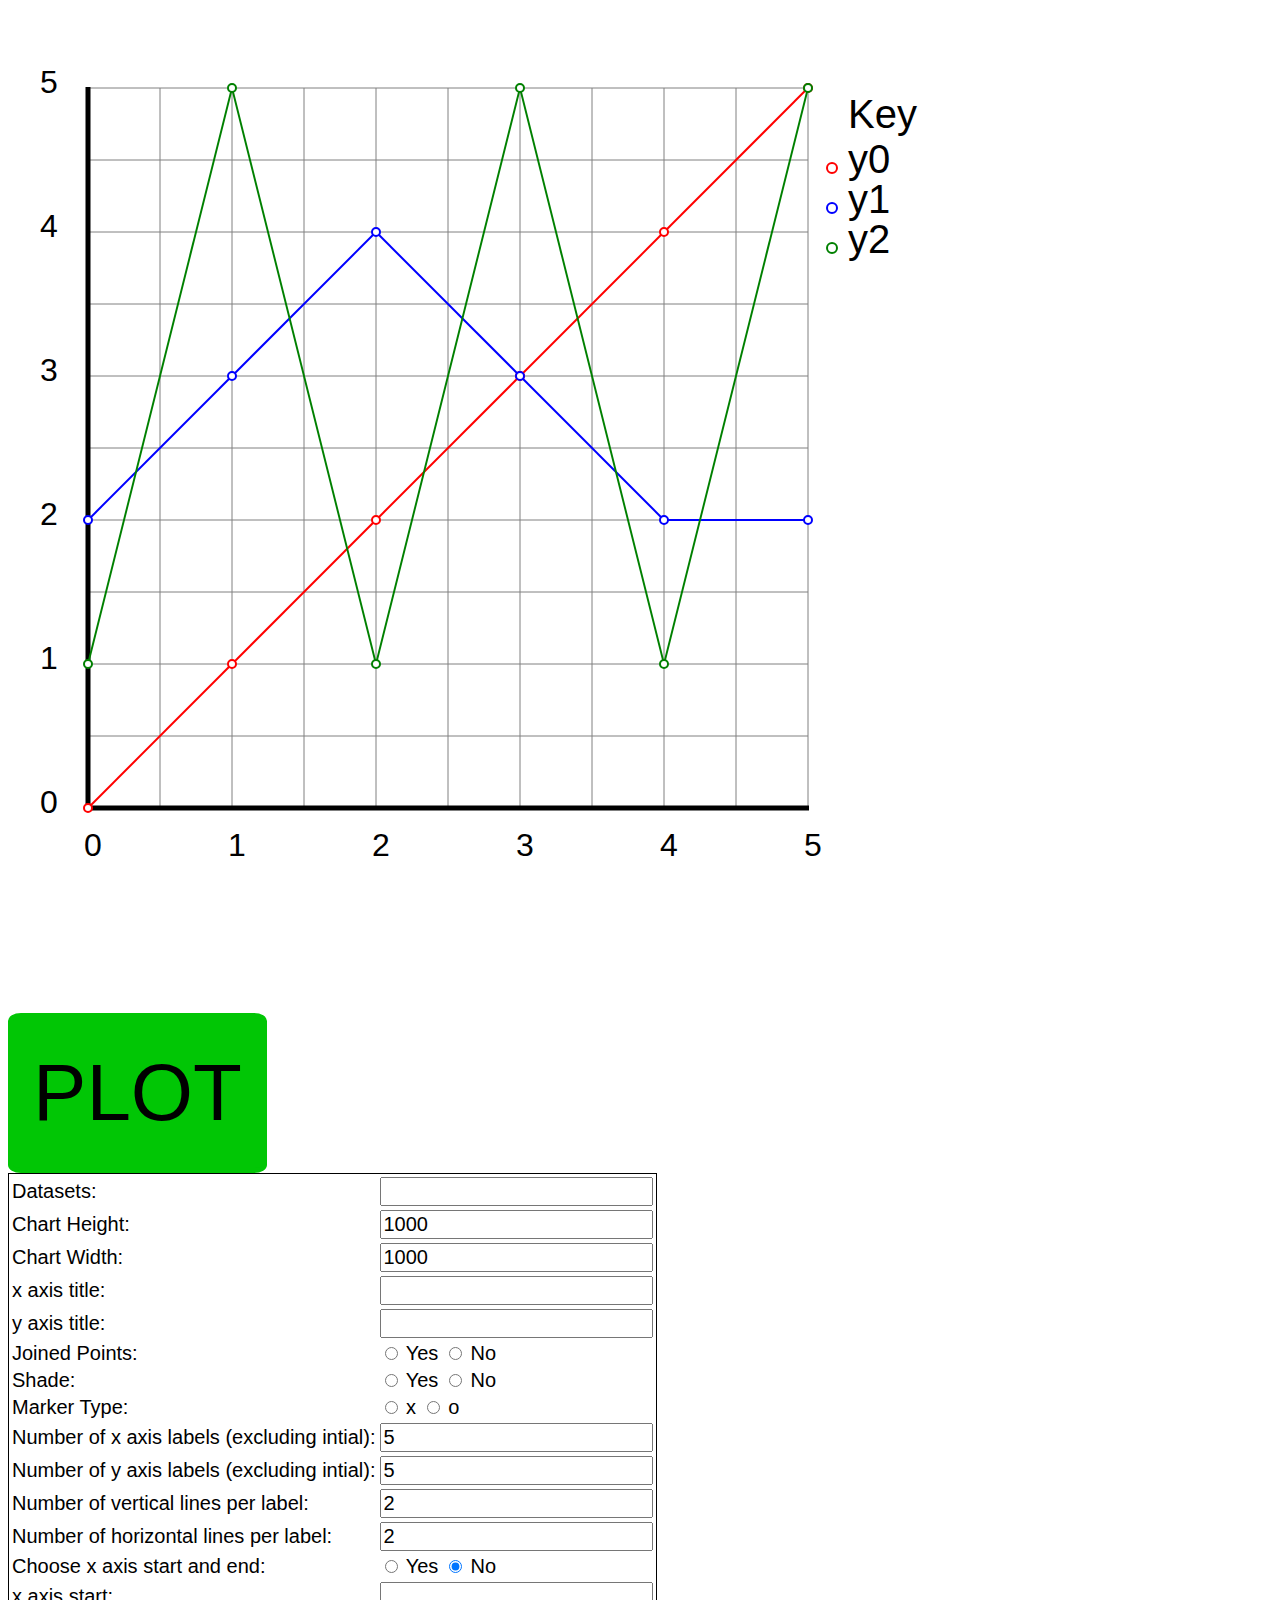
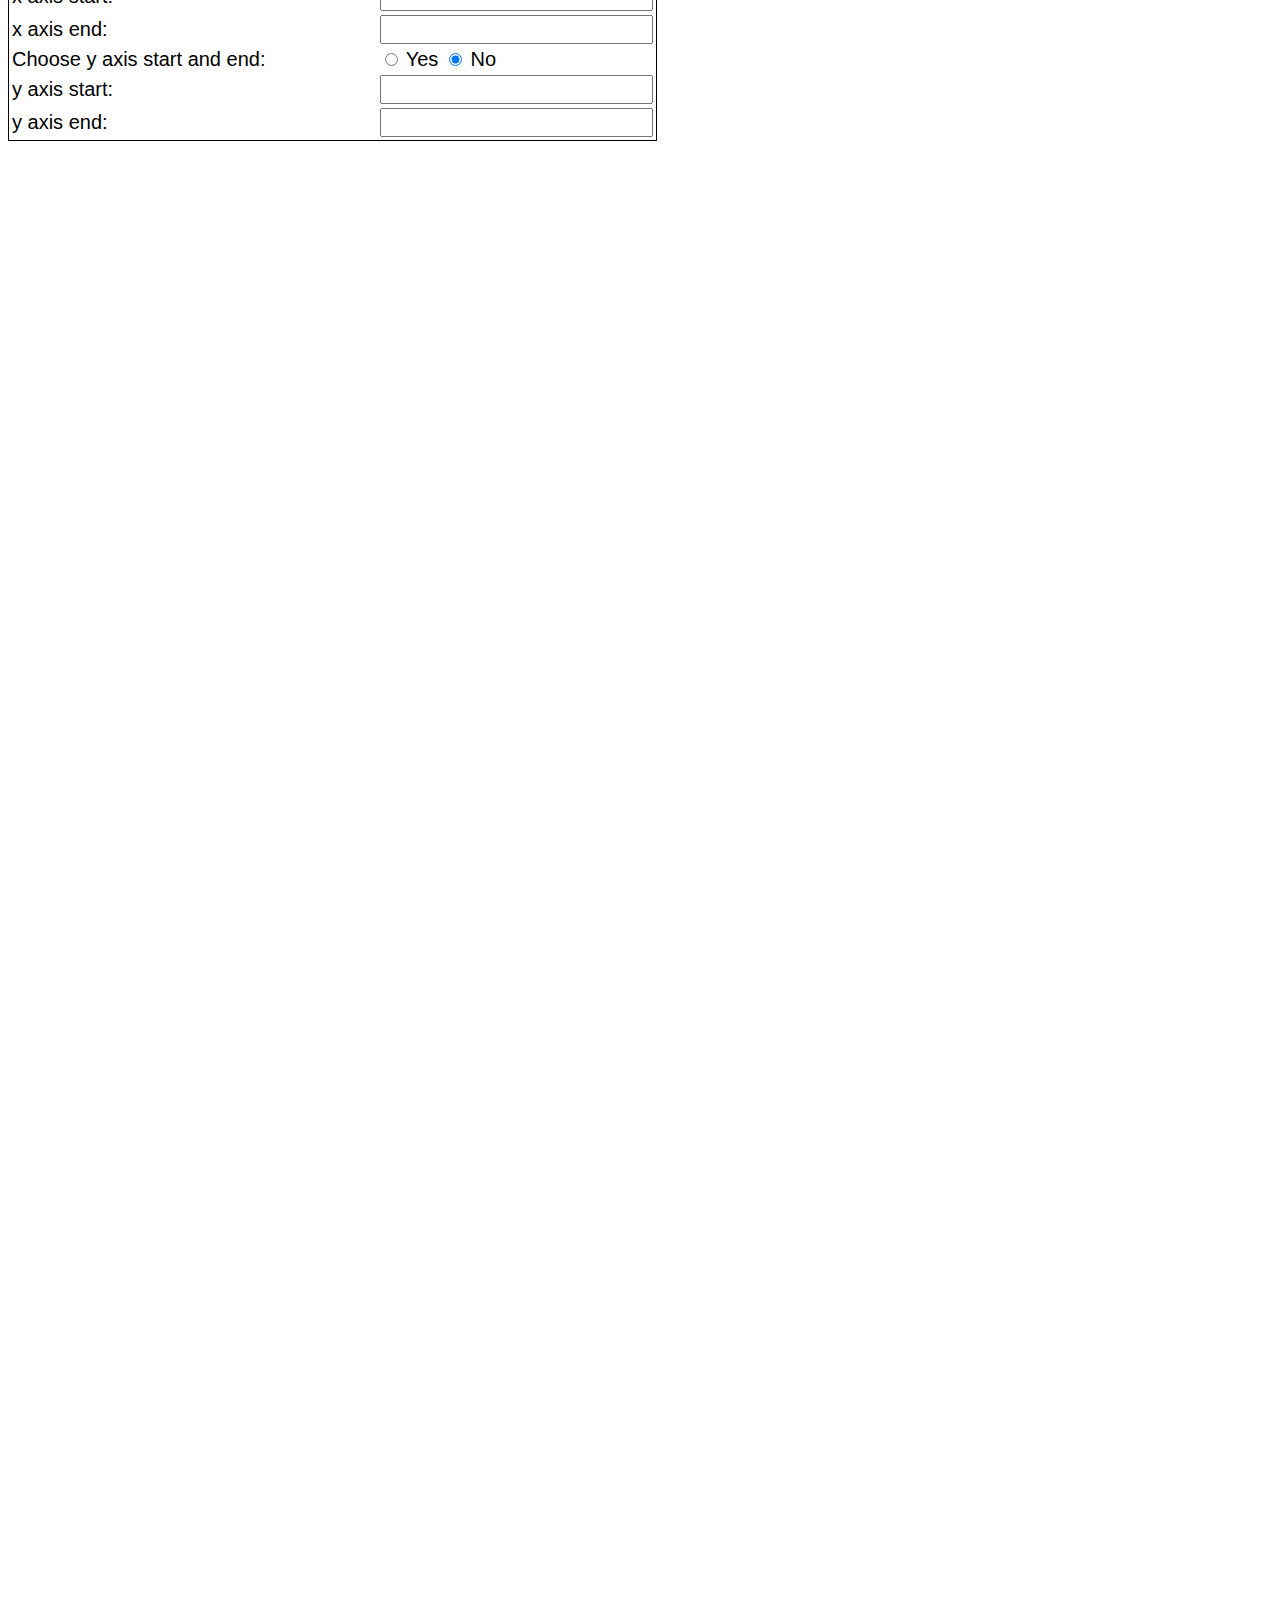
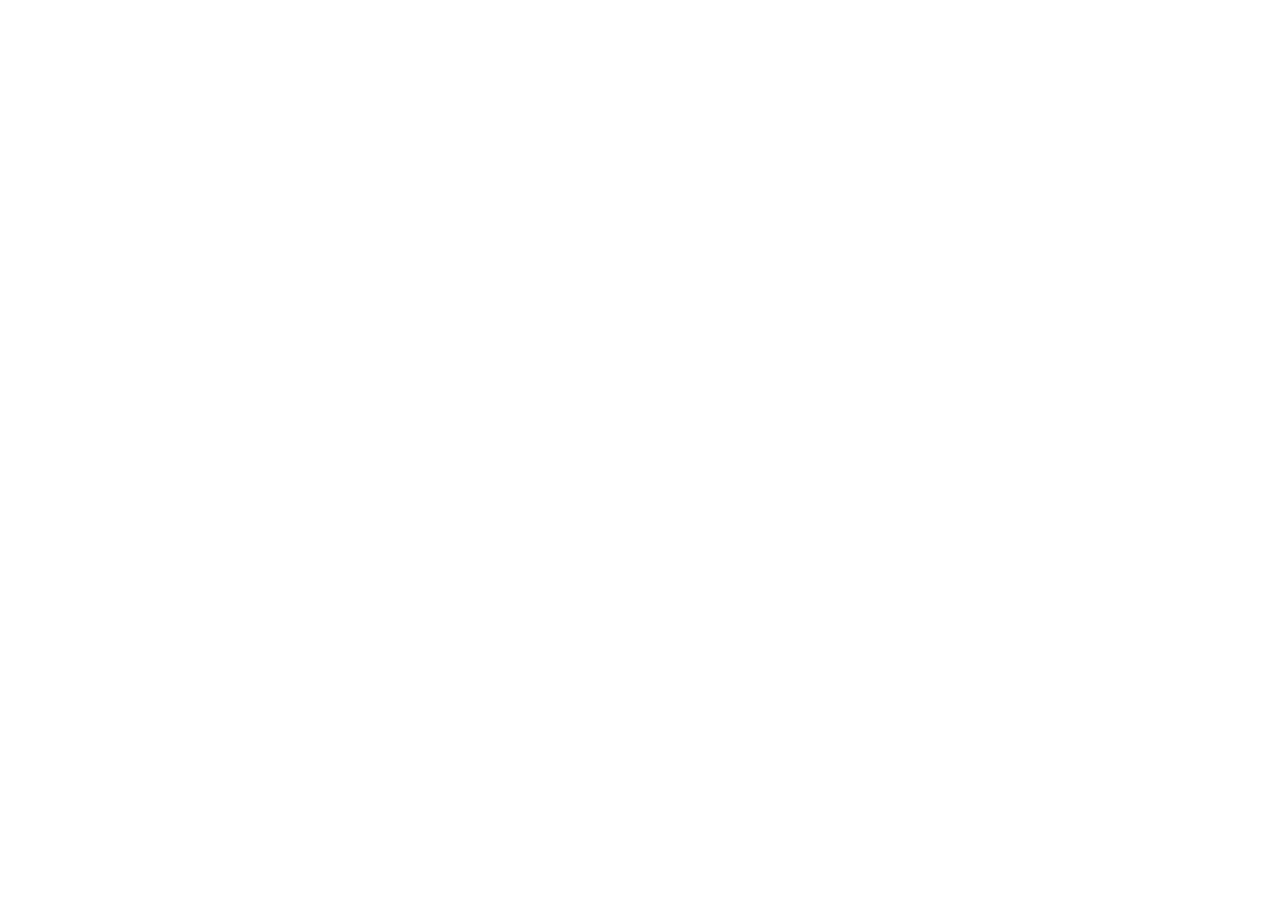
<file: index.html>
<!DOCTYPE html>
<html>
<head>
  <title></title>
  <link rel="stylesheet" type="text/css" href="style.css">
</head>
<body>
  <svg id="chart" width="600" height="600">
    <!--<polygon points="0,0 400,0 400,400 0,400" fill="white" stroke="black"/>-->
    <!--<circle id="earth" cx="200" cy="100" r="3" stroke="green" stroke-width="1" fill="blue"/>-->
    <circle cx=20 cy=20 r=4 stroke="red" stroke-width="1.5"/>
  </svg>
  <br>
  <button onclick="plot('chart',xarray(),yarrays(),document.getElementById('xaxistitle').value,document.getElementById('yaxistitle').value,parseInt(document.getElementById('chartheight').value),parseInt(document.getElementById('chartwidth').value),document.getElementsByName('linebpoints')[0].checked,getcolours(),gettype(),document.getElementsByName('shade')[0].checked,parseInt(document.getElementById('xlabels').value),parseInt(document.getElementById('ylabels').value),parseInt(document.getElementById('xlines').value),parseInt(document.getElementById('ylines').value),gettitles(),document.getElementsByName('xaxisstart')[0].checked,document.getElementsByName('yaxisstart')[0].checked,parseInt(document.getElementById('xstart').value),parseInt(document.getElementById('xend').value),parseInt(document.getElementById('ystart').value),parseInt(document.getElementById('yend').value)); movetable()">PLOT</button>
  <br>
  <table style="border: 1px solid black;">
    <tr>
      <td>Datasets:</td><td> <input id="ysets" type="number" onchange="datarow()"></td>
    </tr>
    <tr>
      <td>Chart Height:</td><td> <input id="chartheight" type="number" value="1000"></td>
    </tr>
    <tr>
      <td>Chart Width:</td><td> <input id="chartwidth" type="number" value="1000"></td>
    </tr>
    <tr>
      <td>x axis title:</td><td> <input id="xaxistitle" type="text"></td>
    </tr>
    <tr>
      <td>y axis title:</td><td> <input id="yaxistitle" type="text"></td>
    </tr>
    <tr>
      <td>Joined Points:</td>
      <td>
        <form action="">
          <input type="radio" name="linebpoints"> Yes
          <input type="radio" name="linebpoints"> No
        </form>
      </td>
    </tr>
    <tr>
      <td>Shade:</td>
      <td>
        <form action="">
          <input type="radio" name="shade"> Yes
          <input type="radio" name="shade"> No
        </form>
      </td>
    </tr>
    <tr>
      <td>Marker Type:</td>
      <td>
        <form action="">
          <input type="radio" name="markershape"> x
          <input type="radio" name="markershape"> o
        </form>
      </td>
    </tr>
    <tr><td>Number of x axis labels (excluding intial):</td><td> <input id="xlabels" type="number" value="5"></td></tr>
    <tr><td>Number of y axis labels (excluding intial):</td><td> <input id="ylabels" type="number" value="5"></td></tr>
    <tr><td>Number of vertical lines per label:        </td><td> <input id="xlines" type="number" value="2"></td></tr>
    <tr><td>Number of horizontal lines per label:      </td><td> <input id="ylines" type="number" value="2"></td></tr>
    <tr>
      <td>Choose x axis start and end:</td>
      <td>
        <form action="">
          <input type="radio" name="xaxisstart"> Yes
          <input type="radio" name="xaxisstart" checked> No
        </form>
      </td>
    </tr>
    <tr><td>x axis start:</td><td> <input id="xstart" type="number"></td></tr>
    <tr><td>x axis end:</td><td> <input id="xend" type="number"></td></tr>
        <tr>
      <td>Choose y axis start and end:</td>
      <td>
        <form action="">
          <input type="radio" name="yaxisstart"> Yes
          <input type="radio" name="yaxisstart" checked> No
        </form>
      </td>
    </tr>
    <tr><td>y axis start:</td><td> <input id="ystart" type="number"></td></tr>
    <tr><td>y axis end:</td><td> <input id="yend" type="number"></td></tr>
  </table>
  <table>
  <table id="dataentry" style="position:relative;left:1400px;bottom:1400px">
    <tr id="dataheader">
      <td></td>
      <td>x</td>

    </tr>
    <tr id="colours">
      <td>colours</td>
      <td></td>
    </tr>
    <tr id="datatable">
      <td>
        Data
      </td>
      <td>
        <textarea name="x" style="width: 40px" rows="100"></textarea>
      </td>
    </tr>
  </table>
  <script src="function.js"></script>
</body>
</html>
</file>
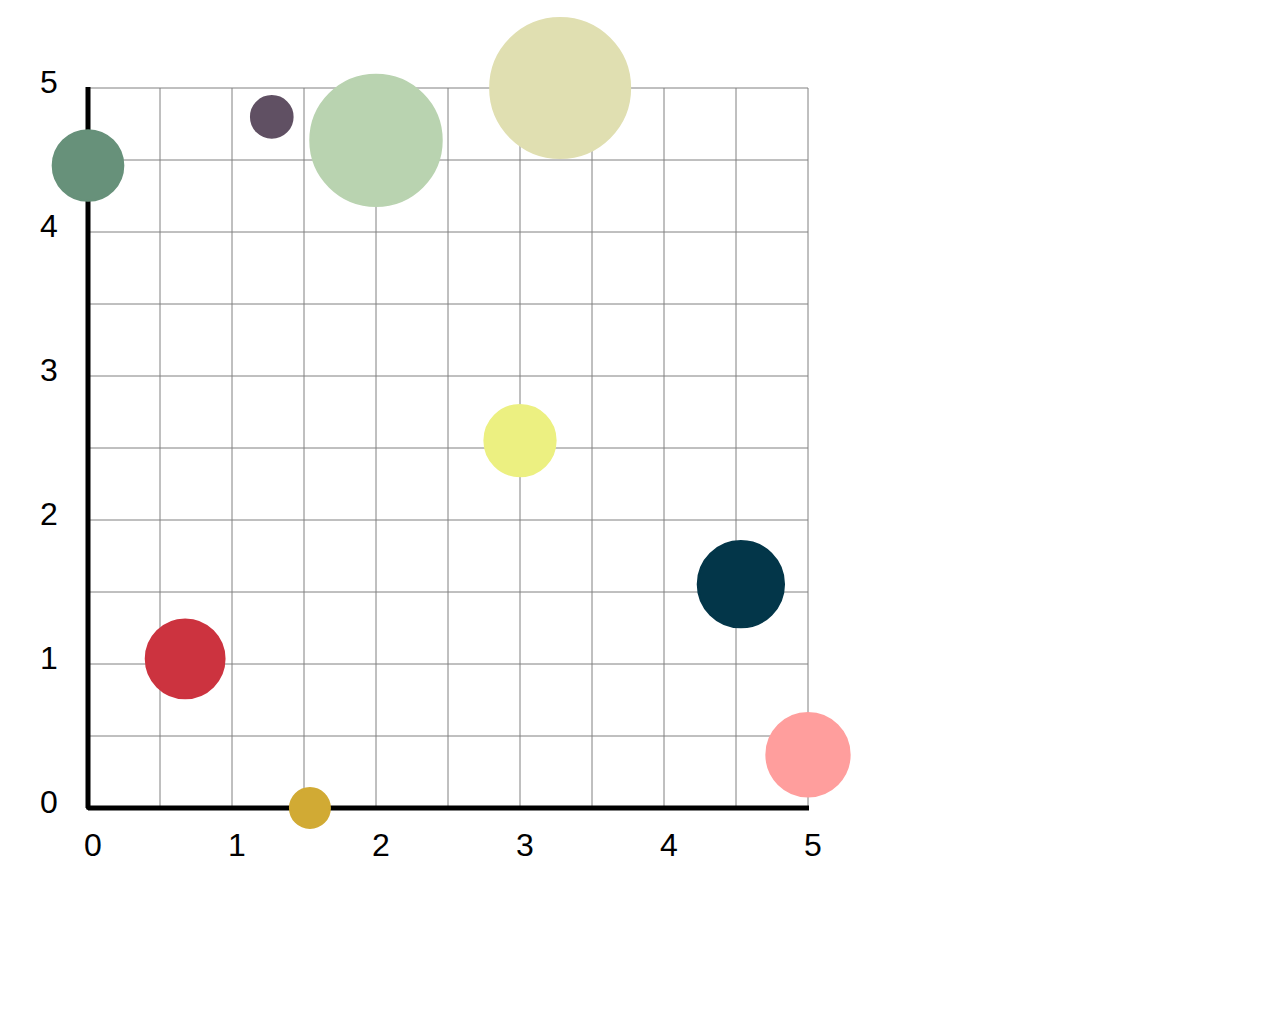
<file: bubbleindex.html>
<!DOCTYPE html>
<html>
<head>
  <title></title>
  <link rel="stylesheet" type="text/css" href="style.css">
</head>
<body>
  <svg id="chart" width="600" height="600">
  </svg>
  <script src="bubblescript.js"></script>
</body>
</html>
</file>
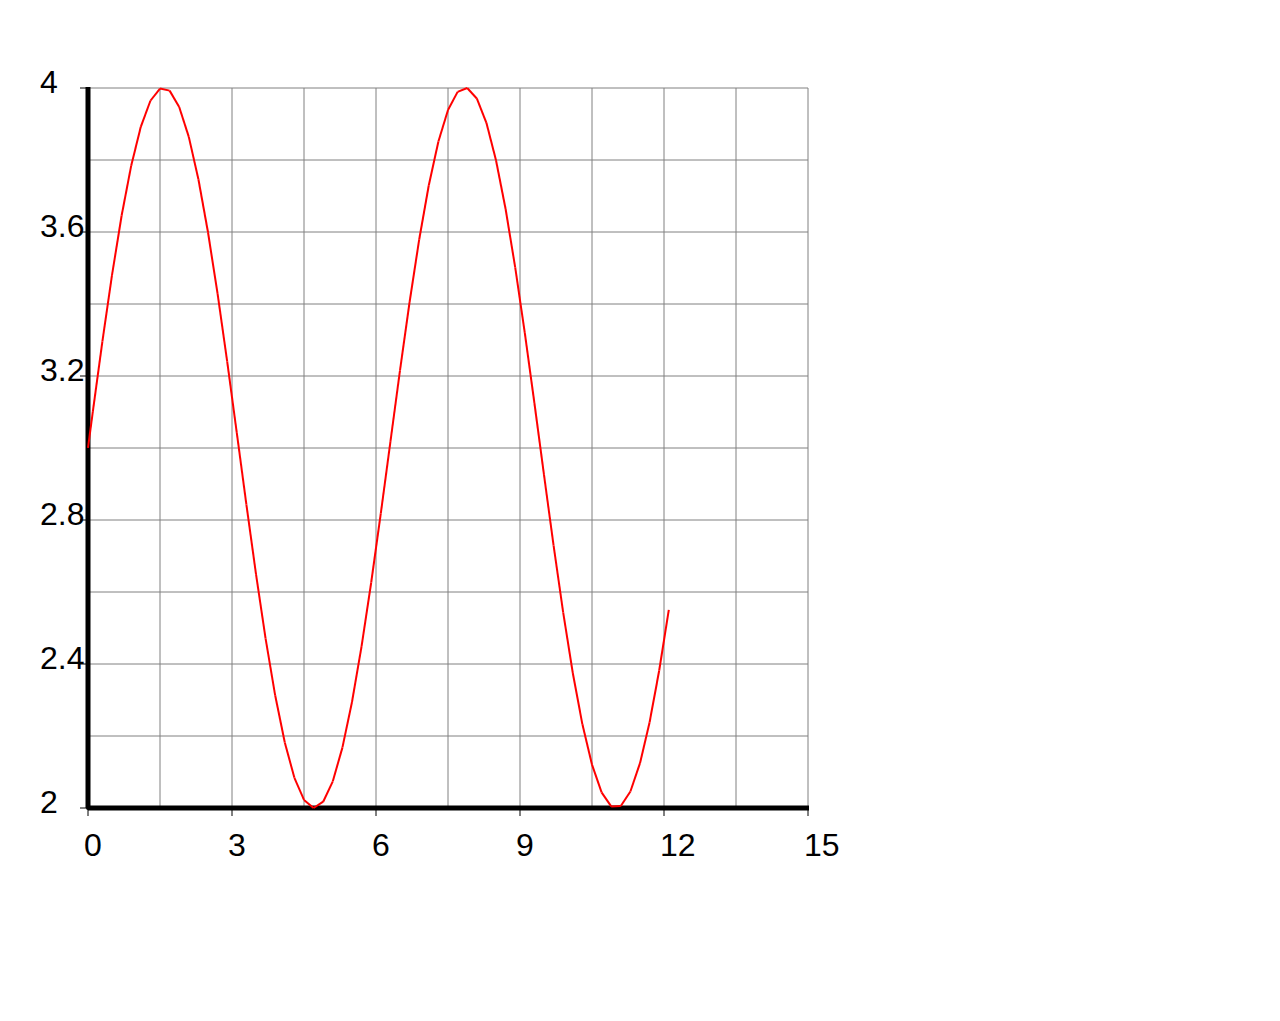
<file: graphanimation.html>
<!DOCTYPE html>
<html>
<head>
  <title></title>
  <link rel="stylesheet" type="text/css" href="style.css">
</head>
<body>
  <svg id="chart" width="600" height="600">
  </svg>
  <script src="graphanimate.js"></script>
</body>
</html>
</file>
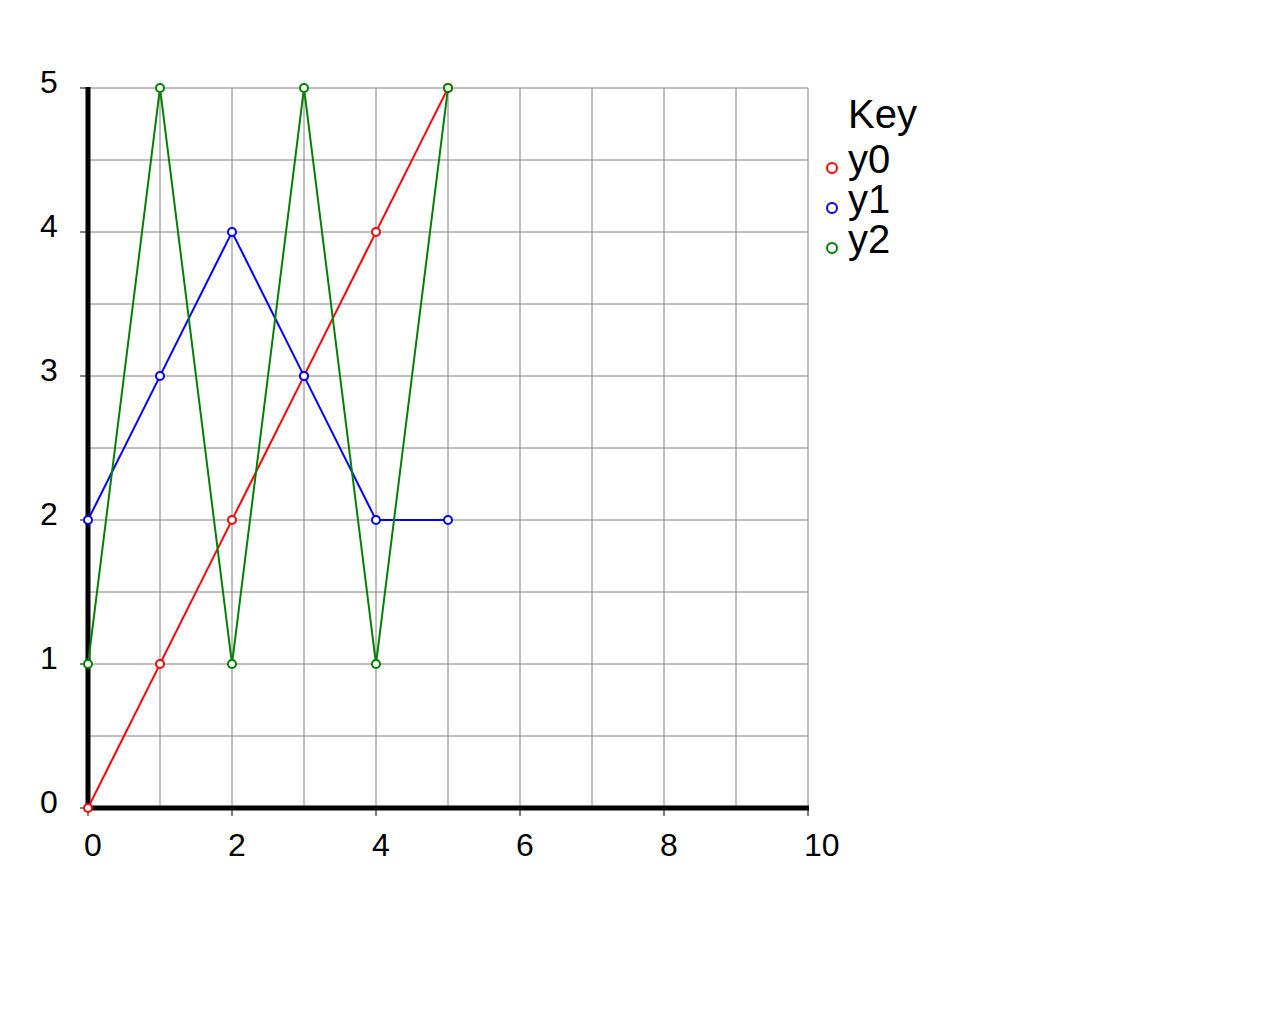
<file: streamindex.html>
<!DOCTYPE html>
<html>
<head>
  <title></title>
  <link rel="stylesheet" type="text/css" href="style.css">
</head>
<body>
  <svg id="chart" width="600" height="600">
  </svg>
  <script src="streamlined.js"></script>
</body>
</html>
</file>
<file: style.css>
*{
	font-family:sans-serif;
	font-size:20px;
}
.datapoint:hover{
	fill:grey;
}
#dataentry{
	position:relative;
	left:400px;
	
}
button {
	border-radius:5%;
	background-color:#01c605;
	border:5px solid #01c605;
	color:black;
	height:160px;
	width:259px;
	font-size:80px;
}
button:hover {
	background-color:#006802;
}
</file>
